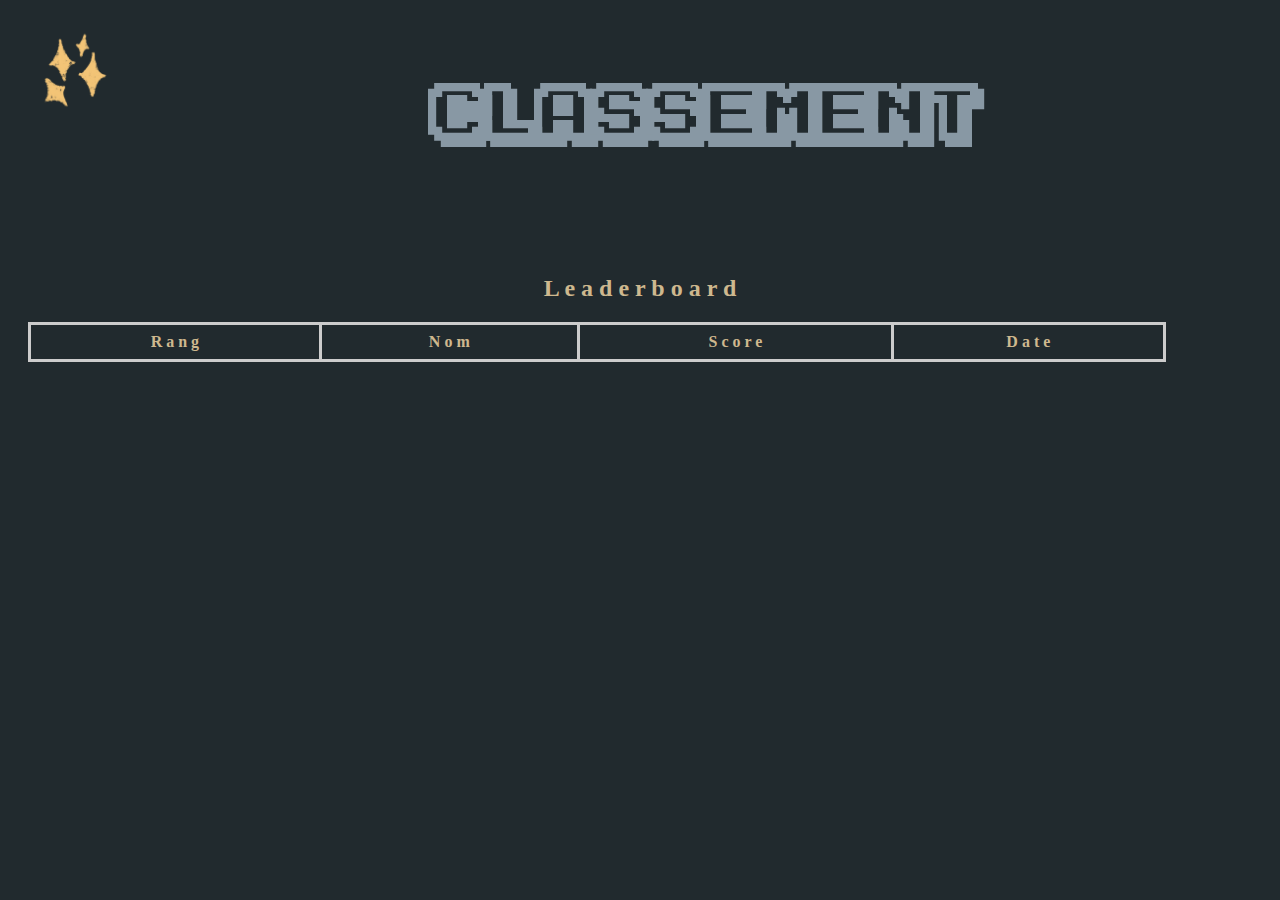
<file: leaderboard-only/index.html>
<!DOCTYPE html>
<html lang="fr">
<head>
    <meta charset="UTF-8">
    <title>Classement</title>
    <link rel="stylesheet" href="style_index.css">
</head>
<body>
    <div class="flex">
        <img src="light.gif" id="gif">
        <h1 id="titre">CLASSEMENT</h1>
    </div>

    <div class="flex">
        <div id="classement">
            <h2>L e a d e r b o a r d</h2>
            <table id="leaderboard">
                <thead>
                    <tr>
                        <th>R a n g</th>
                        <th>N o m</th>
                        <th>S c o r e</th>
                        <th>D a t e</th>
                    </tr>
                </thead>
                <tbody></tbody>
            </table>
        </div>
    </div>

    <script>
        const tbody = document.querySelector('#leaderboard tbody');

        function chargerLeaderboard() {
            fetch('get_scores.php')
                .then(response => response.json())
                .then(data => {
                    tbody.innerHTML = '';
                    data.forEach((item, index) => {
                        const tr = document.createElement('tr');
                        tr.innerHTML = `
                            <td>${index + 1}</td>
                            <td>${item.nom_joueur}</td>
                            <td>${item.score}</td>
                            <td>${item.date_score}</td>
                        `;
                        tbody.appendChild(tr);
                    });
                })
                .catch(err => console.error('Erreur lors du chargement du leaderboard :', err));
        }

        // Charger le leaderboard au chargement de la page
        chargerLeaderboard();
    </script>
</body>
</html>
</file>
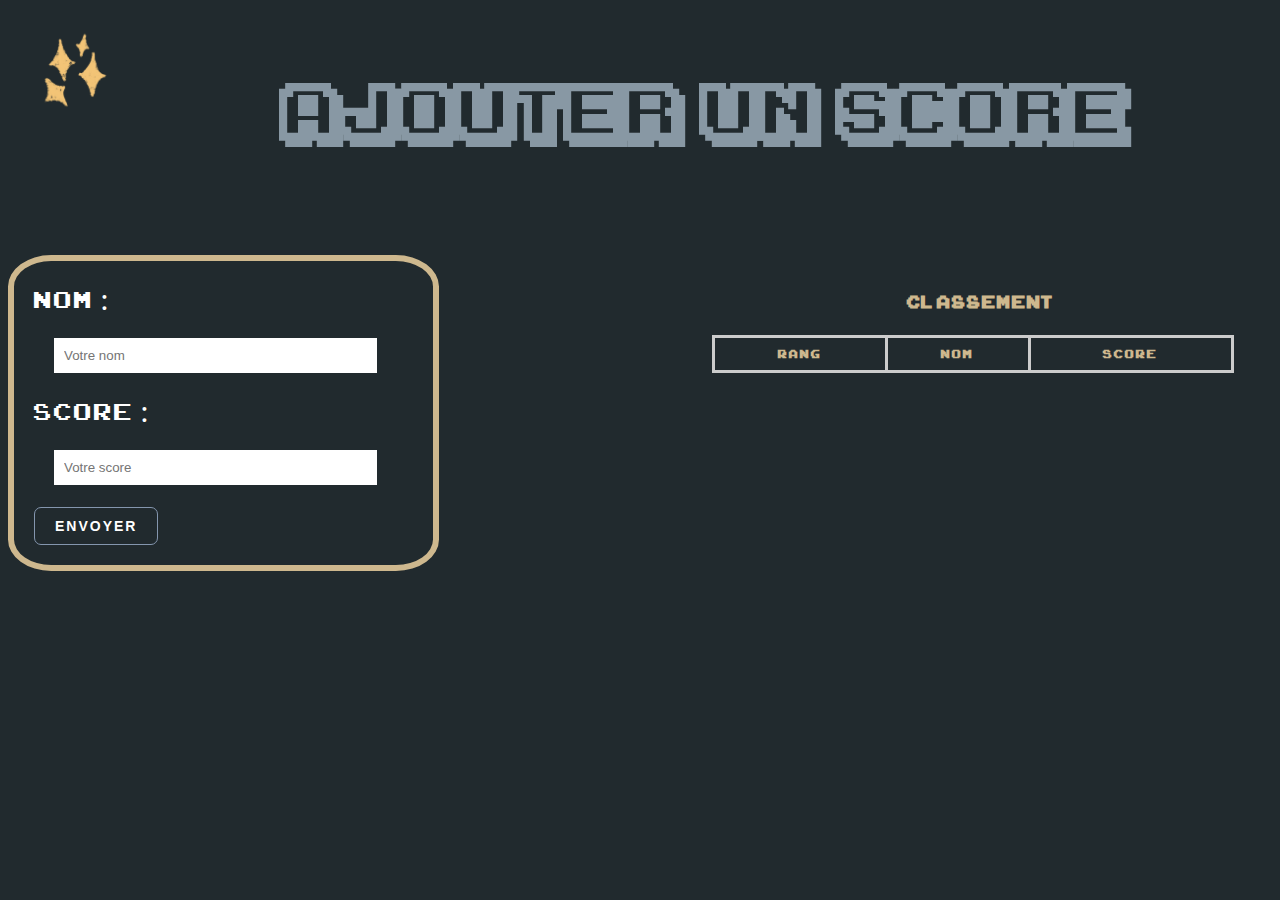
<file: leaderboard/index.html>
<!DOCTYPE html>
<html lang="fr">
<head>
    <meta charset="UTF-8">
    <title>Classement</title>
    <link rel="stylesheet" href="style_index.css">
</head>
<body>
    <div class="flex">
    <img src="light.gif" id="gif">
    <h1 id="titre">AJOUTER UN SCORE</h1>
    </div>

    <div class="flex">
        <div id="input">
            <label >Nom :</label><br>
            <input type="text" id="nom" placeholder="Votre nom"><br>
            <label>Score :</label><br>
            <input type="number" id="score" placeholder="Votre score"><br>
            <button id="envoyer">Envoyer</button>
        </div>

        <div id="classement">
            <h2>Classement</h2>
        
            <table id="leaderboard">
                <thead>
                    <tr>
                        <th>Rang</th>
                        <th>Nom</th>
                        <th>Score</th>
                    </tr>
                </thead>
                <tbody></tbody>
            </table>
        </div>
    </div>

    
    <script>
        const envoyerBtn = document.getElementById('envoyer');
        const nomInput = document.getElementById('nom');
        const scoreInput = document.getElementById('score');
        const tbody = document.querySelector('#leaderboard tbody');

        function chargerLeaderboard() {
            fetch('get_scores.php')
                .then(response => response.json())
                .then(data => {
                    tbody.innerHTML = '';
                    data.forEach((item, index) => {
                        const tr = document.createElement('tr');
                        tr.innerHTML = `<td>${index + 1}</td><td>${item.nom_joueur}</td><td>${item.score}</td>`;
                        tbody.appendChild(tr);
                    });
                });
        }

        envoyerBtn.addEventListener('click', () => {
            const nom = nomInput.value.trim();
            const score = parseInt(scoreInput.value, 10);

            if (!nom || isNaN(score)) {
                alert('Veuillez entrer un nom et un score valides.');
                return;
            }

            fetch('save_score.php', {
                method: 'POST',
                headers: {'Content-Type': 'application/x-www-form-urlencoded'},
                body: `nom_joueur=${encodeURIComponent(nom)}&score=${encodeURIComponent(score)}`
            })
            .then(response => response.text())
            .then(data => {
                console.log(data);
                chargerLeaderboard();
                nomInput.value = '';
                scoreInput.value = '';
            })
            .catch(err => console.error(err));
        });

        // Charger le leaderboard au démarrage
        chargerLeaderboard();
    </script>
</body>
</html>
</file>
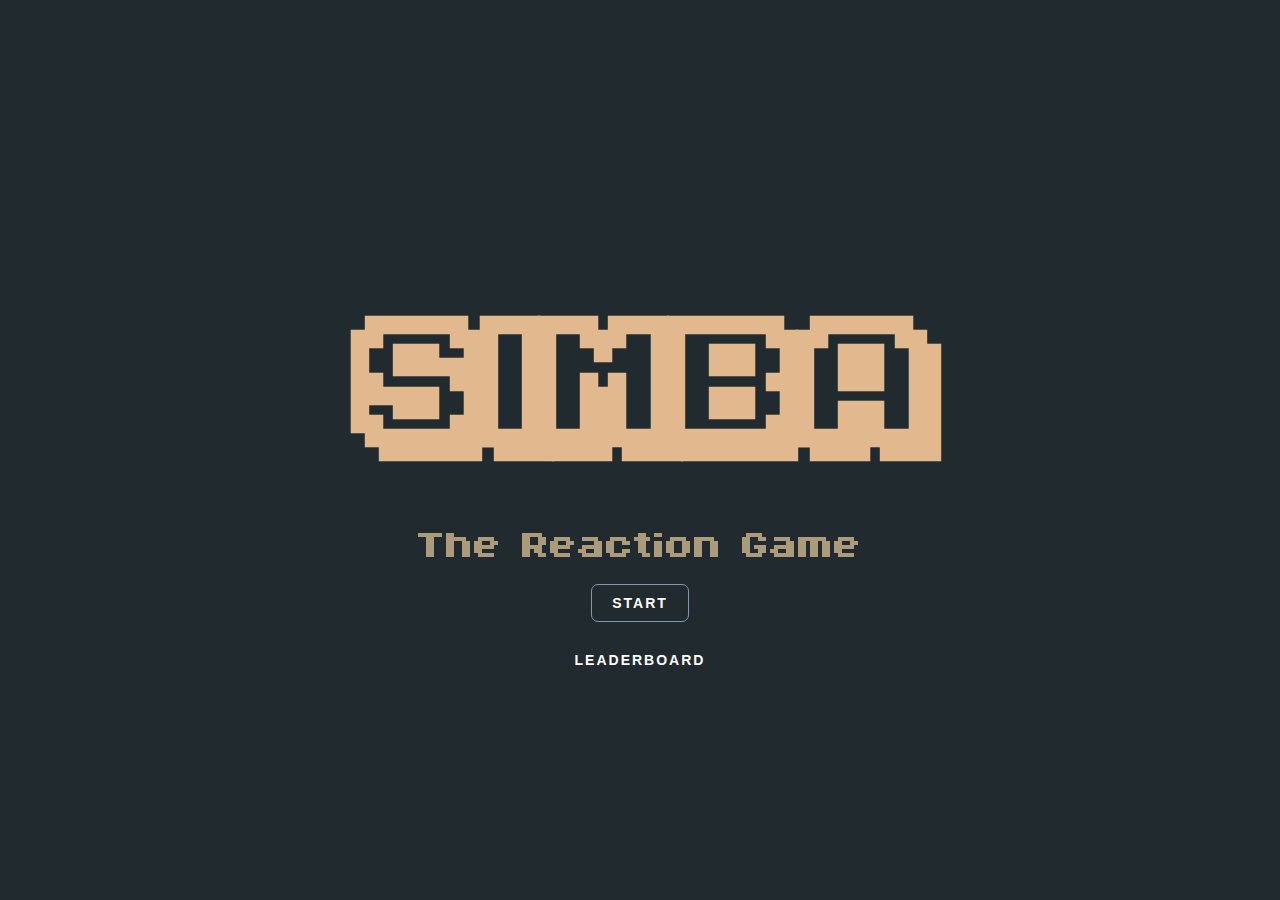
<file: jeu python/ecran_titre.html>
<!DOCTYPE html>
<html lang="en">
<head>
    <meta charset="UTF-8">
    <title>Simba - The Reaction Game</title>
    
    <style>
    @font-face {
            font-family: ptit_pixel; 
            src: url(ByteBounce.ttf);
            }
        
    @font-face {
        font-family: big_pixel; 
        src: url(ka1.ttf);
    }
    
    body {
        margin: 0;
        height: 100vh;
        display: flex;
        flex-direction: column;
        justify-content: center;
        align-items: center;
        background-color: rgb(33, 42, 46);
        color: white;
        font-family:'ptit_pixel';
        text-align: center;
    }
    
    h1 {
        font-size: 9rem;
        font-family: 'big_pixel';
        margin-bottom: 0;
        letter-spacing: 2px;
        color : rgb(226, 184, 142);
    }
    
    h2 {
        font-size: 4rem;
        font-weight: normal;
        margin-bottom: 1rem;
        opacity: 0.8;
        color : rgb(206, 184, 142)
    }
    
    button {
        position: relative;
        padding: 10px 20px;
        border-radius: 7px;
        border: 1px solid rgb(132, 150, 174);
        font-size: 14px;
        text-transform: uppercase;
        font-weight: 600;
        letter-spacing: 2px;
        background: transparent;
        color: #fff;
        overflow: hidden;
        box-shadow: 0 0 0 0 transparent;
        -webkit-transition: all 0.2s ease-in;
        -moz-transition: all 0.2s ease-in;
        transition: all 0.2s ease-in;
        cursor: pointer;
    }
    
    button:hover {
        background-color: rgb(132, 150, 174);
        box-shadow: 0 0 30px 5px rgba(13, 48, 71, 0.815);
        -webkit-transition: all 0.2s ease-out;
        -moz-transition: all 0.2s ease-out;
        transition: all 0.2s ease-out;
    }
    button:hover::before {
        -webkit-animation: sh02 0.5s 0s linear;
        -moz-animation: sh02 0.5s 0s linear;
        animation: sh02 0.5s 0s linear;
    }
    button::before {
        content: '';
        display: block;
        width: 0px;
        height: 86%;
        position: absolute;
        top: 7%;
        left: 0%;
        opacity: 0;
        background: #fff;
        box-shadow: 0 0 50px 30px #fff;
        -webkit-transform: skewX(-20deg);
        -moz-transform: skewX(-20deg);
        -ms-transform: skewX(-20deg);
        -o-transform: skewX(-20deg);
        transform: skewX(-20deg);
    }
    
    @keyframes sh02 {
    from {
        opacity: 0;
        left: 0%;
    }
    
    50% {
        opacity: 1;
    }
    
    to {
        opacity: 0;
        left: 100%;
    }
    }
    button:active {
    box-shadow: 0 0 0 0 transparent;
    -webkit-transition: box-shadow 0.2s ease-in;
    -moz-transition: box-shadow 0.2s ease-in;
    transition: box-shadow 0.2s ease-in;
    }
    .image-button {
        border: none;
        padding: 10px 20px;
        background: none;
        cursor: pointer;
        margin: 20px;
    }
    
    .image-button img {
        width: 200px; /* Ajuste la taille de l'image */
        height: auto;
        transition: transform 0.2s;
    }
    
    .image-button img:hover {
        transform: scale(1.05); /* Effet zoom au survol */
    }
    </style>
</head>
<body>

    <h1>Simba</h1>
    <h2>The Reaction Game</h2>

    <button onclick="startGame()">START</button>
    <button class="image-button" onclick="window.location.href='http://localhost/leaderboard-only/'"> 
        Leaderboard </button>

    <script>
        function startGame() {
            fetch("/start");
        }
        function getScore() {
            fetch("/score")
                .then(res => res.json())
                .then(data => {
                    document.getElementById("score").textContent = data.score;
                });
        }
        setInterval(getScore, 1000);
    </script>

</body>
</html>
</file>
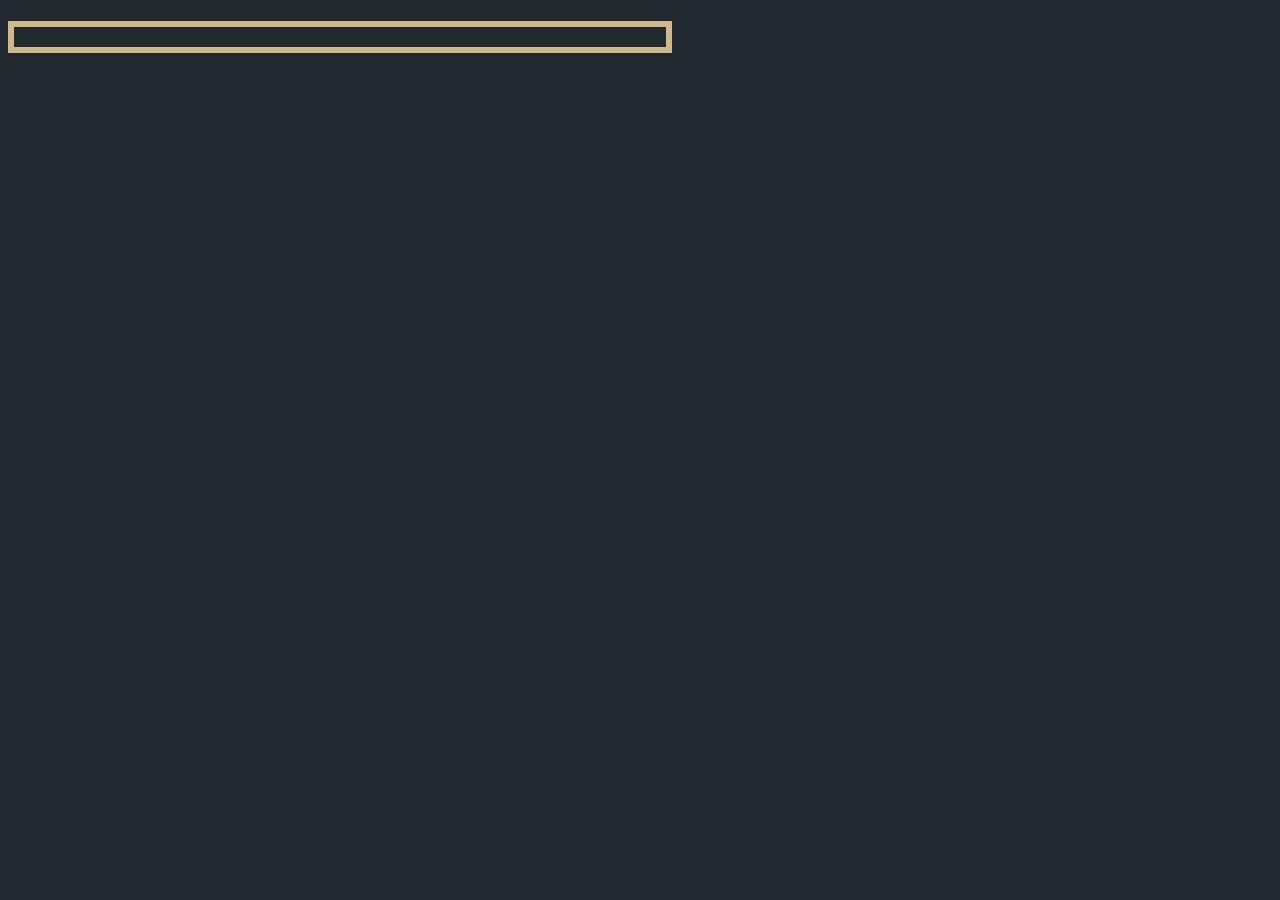
<file: leaderboard/timer.html>
<!DOCTYPE html>
<html lang="fr">
<head>
    <meta charset="UTF-8">
    <title>Jeu(timer)</title>
    <link rel="stylesheet" href="timer_style.css">
</head>
<body>
    <h1 id="timer"></h1>
    <script src="timer_code.js"></script>
</body>
</file>
<file: leaderboard-only/style_index.css>
@font-face {
  font-family: pixel; 
  src: url(ka1.ttf);
}

body { 
    font-family: 'MV Boli';
    background-color: rgb(33, 42, 46);

}

input { 
    margin: 5px;  
    margin: 20px; 
    border: hidden;
    width: 80%;
    padding: 10px;
}

#input {
    padding: 20px;
    margin-right: 20%;
    border-radius: 10%;
    border: 6px solid rgb(206, 184, 142);
    width: 30%;
    height: 60%;
    font-size: 200%;
    color: #fff;
} 

th, td { 
    border: 3px solid #ccc; 
    padding: 8px;
}


#leaderboard { 
    border-collapse: collapse; 
    width: 90%; 
    margin-top: 20px; 
    margin: 20px; 
}

#classement {
    align-content: center;
    color: rgb(206, 184, 142);
    width: 95%;
    flex: 2;
    text-align: center;
}


#envoyer {
  position: relative;
  padding: 10px 20px;
  border-radius: 7px;
  border: 1px solid rgb(132, 150, 174);
  font-size: 14px;
  text-transform: uppercase;
  font-weight: 600;
  letter-spacing: 2px;
  background: transparent;
  color: #fff;
  overflow: hidden;
  box-shadow: 0 0 0 0 transparent;
  -webkit-transition: all 0.2s ease-in;
  -moz-transition: all 0.2s ease-in;
  transition: all 0.2s ease-in;
}

#envoyer:hover {
  background: rgb(132, 150, 174);
  box-shadow: 0 0 30px 5px rgba(13, 48, 71, 0.815);
  -webkit-transition: all 0.2s ease-out;
  -moz-transition: all 0.2s ease-out;
  transition: all 0.2s ease-out;
}

#envoyer:hover::before {
  -webkit-animation: sh02 0.5s 0s linear;
  -moz-animation: sh02 0.5s 0s linear;
  animation: sh02 0.5s 0s linear;
}

#envoyer::before {
  content: '';
  display: block;
  width: 0px;
  height: 86%;
  position: absolute;
  top: 7%;
  left: 0%;
  opacity: 0;
  background: #fff;
  box-shadow: 0 0 50px 30px #fff;
  -webkit-transform: skewX(-20deg);
  -moz-transform: skewX(-20deg);
  -ms-transform: skewX(-20deg);
  -o-transform: skewX(-20deg);
  transform: skewX(-20deg);
}

@keyframes sh02 {
  from {
    opacity: 0;
    left: 0%;
  }

  50% {
    opacity: 1;
  }

  to {
    opacity: 0;
    left: 100%;
  }
}

#envoyer:active {
  box-shadow: 0 0 0 0 transparent;
  -webkit-transition: box-shadow 0.2s ease-in;
  -moz-transition: box-shadow 0.2s ease-in;
  transition: box-shadow 0.2s ease-in;
}

.flex {
    margin-bottom: 5%;
    display: flex;
    align-items: baseline;
}
#titre { 
    font-family:'pixel';
    color: rgb(136, 152, 164);
    text-align: center; 
    font-size: 400%;
    width: 100%;
}

#gif{
    border: hidden;
    width: 10%;
}
</file>
<file: leaderboard/style_index.css>
@font-face {
  font-family: pixel; 
  src: url(ka1.ttf);
}

@font-face {
        font-family: ptit_pixel; 
        src: url(ARCADECLASSIC.TTF);
}

body { 
    font-family: 'ptit_pixel';
    letter-spacing: 2px;
    background-color: rgb(33, 42, 46);

}

input { 
    margin: 5px;  
    margin: 20px; 
    border: hidden;
    width: 80%;
    padding: 10px;
}

#input {
    padding: 20px;
    margin-right: 20%;
    border-radius: 10%;
    border: 6px solid rgb(206, 184, 142);
    width: 30%;
    height: 60%;
    font-size: 200%;
    color: #fff;
} 

th, td { 
    border: 3px solid #ccc; 
    padding: 8px;
}


#leaderboard { 
    border-collapse: collapse; 
    width: 90%; 
    margin-top: 20px; 
    margin: 20px; 
}

#classement {
    align-content: center;
    color: rgb(206, 184, 142);
    width: 95%;
    flex: 2;
    text-align: center;
}


#envoyer {
  position: relative;
  padding: 10px 20px;
  border-radius: 7px;
  border: 1px solid rgb(132, 150, 174);
  font-size: 14px;
  text-transform: uppercase;
  font-weight: 600;
  letter-spacing: 2px;
  background: transparent;
  color: #fff;
  overflow: hidden;
  box-shadow: 0 0 0 0 transparent;
  -webkit-transition: all 0.2s ease-in;
  -moz-transition: all 0.2s ease-in;
  transition: all 0.2s ease-in;
}

#envoyer:hover {
  background: rgb(132, 150, 174);
  box-shadow: 0 0 30px 5px rgba(13, 48, 71, 0.815);
  -webkit-transition: all 0.2s ease-out;
  -moz-transition: all 0.2s ease-out;
  transition: all 0.2s ease-out;
}

#envoyer:hover::before {
  -webkit-animation: sh02 0.5s 0s linear;
  -moz-animation: sh02 0.5s 0s linear;
  animation: sh02 0.5s 0s linear;
}

#envoyer::before {
  content: '';
  display: block;
  width: 0px;
  height: 86%;
  position: absolute;
  top: 7%;
  left: 0%;
  opacity: 0;
  background: #fff;
  box-shadow: 0 0 50px 30px #fff;
  -webkit-transform: skewX(-20deg);
  -moz-transform: skewX(-20deg);
  -ms-transform: skewX(-20deg);
  -o-transform: skewX(-20deg);
  transform: skewX(-20deg);
}

@keyframes sh02 {
  from {
    opacity: 0;
    left: 0%;
  }

  50% {
    opacity: 1;
  }

  to {
    opacity: 0;
    left: 100%;
  }
}

#envoyer:active {
  box-shadow: 0 0 0 0 transparent;
  -webkit-transition: box-shadow 0.2s ease-in;
  -moz-transition: box-shadow 0.2s ease-in;
  transition: box-shadow 0.2s ease-in;
}

.flex {
    margin-bottom: 5%;
    display: flex;
    align-items: baseline;
}
#titre { 
    font-family:'pixel';
    color: rgb(136, 152, 164);
    text-align: center; 
    font-size: 400%;
    width: 100%;
}

#gif{
    border: hidden;
    width: 10%;
}
</file>
<file: leaderboard/timer_style.css>
@font-face {
  font-family: pixel; 
  src: url(ByteBounce.ttf);
}

body{
    background-color: rgb(33, 42, 46);
}

h1{
  font-family: 'pixel';
  text-align: center;
  border: 6px solid rgb(206, 184, 142);
  color: #fff;
  padding: 10px;
  width: 50%;
  size: 200%;
}
</file>
